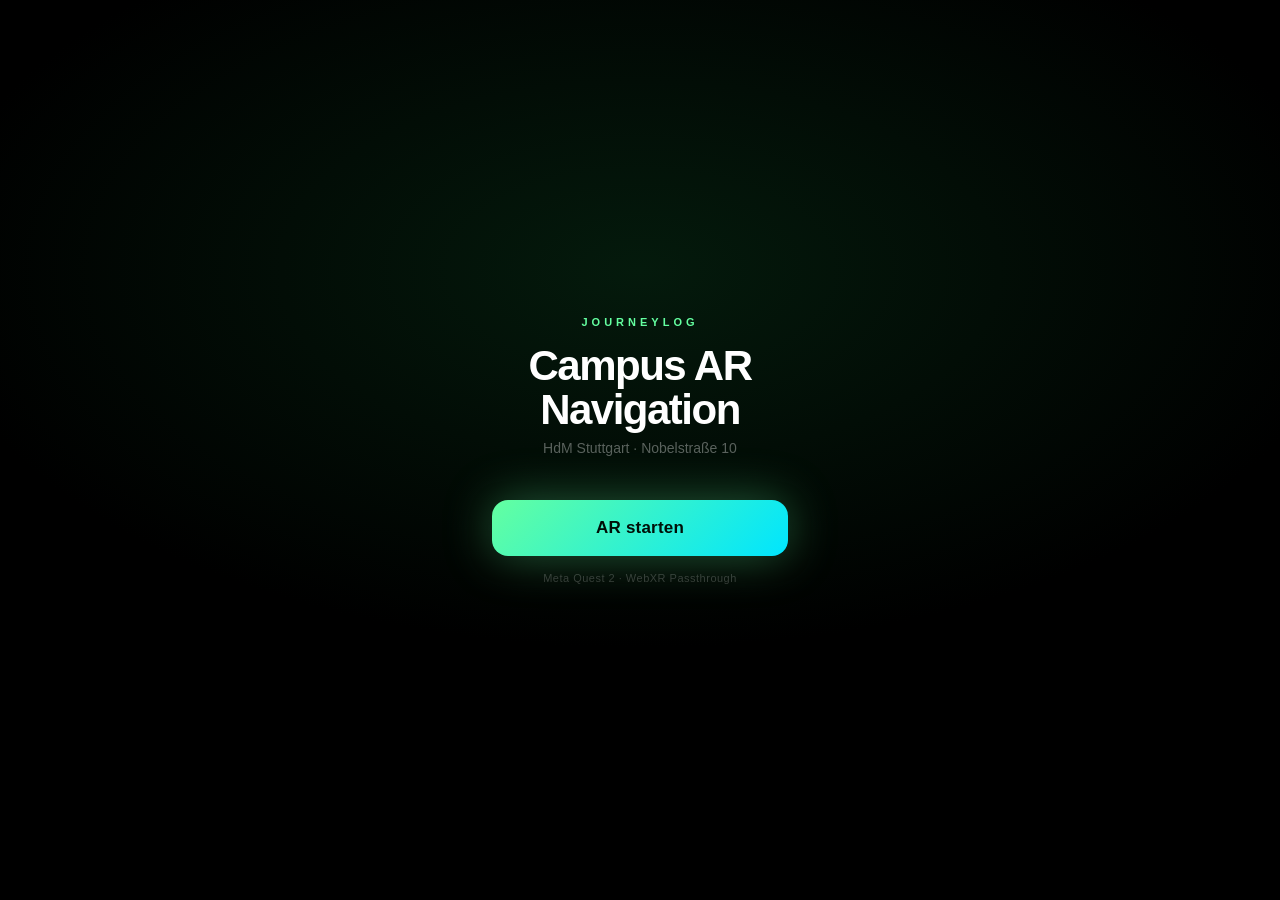
<file: index.html>
<!DOCTYPE html>
<html lang="de">
<head>
  <meta charset="utf-8">
  <meta name="viewport" content="width=device-width, initial-scale=1">
  <title>JourneyLog Campus AR</title>
  <script src="https://aframe.io/releases/1.5.0/aframe.min.js"></script>
  <link rel="stylesheet" href="style.css">
  <script>
    // Critical fix: inject DOM overlay BEFORE A-Frame requests the WebXR session.
    // Quest 2 Browser supports dom-overlay – it must be in optionalFeatures
    // and the root element must already be visible in the DOM.
    if (navigator.xr) {
      const _req = navigator.xr.requestSession.bind(navigator.xr);
      navigator.xr.requestSession = function (mode, opts = {}) {
        if (mode === 'immersive-ar') {
          const hud = document.getElementById('hud');
          if (hud) {
            opts = Object.assign({}, opts);
            opts.optionalFeatures = Array.from(
              new Set([...(opts.optionalFeatures || []), 'dom-overlay'])
            );
            opts.domOverlay = { root: hud };
          }
        }
        return _req(mode, opts);
      };
    }
  </script>
</head>
<body>

  <!-- ── Start Screen ─────────────────────────────── -->
  <div id="start-screen">
    <div class="start-inner">
      <p class="start-brand">JourneyLog</p>
      <h1 class="start-title">Campus AR<br>Navigation</h1>
      <p class="start-sub">HdM Stuttgart · Nobelstraße 10</p>
      <button id="enter-ar-btn">AR starten</button>
      <p class="start-hint">Meta Quest 2 · WebXR Passthrough</p>
    </div>
  </div>

  <!-- ── DOM Overlay HUD ──────────────────────────── -->
  <!-- MUST be visible (display:block) before enterAR() is called -->
  <div id="hud">

    <!-- Top bar -->
    <div class="hud-top glass">
      <div class="hud-top-row">
        <div>
          <div class="hud-brand">JourneyLog</div>
          <div class="hud-route">HdM Campus Tour</div>
        </div>
        <div class="hud-chips">
          <span class="chip">18°C</span>
          <span class="chip">384m</span>
          <span class="chip chip-green">Wandern</span>
        </div>
      </div>
    </div>

    <!-- Quest-style corner markers -->
    <span class="corner tl"></span>
    <span class="corner tr"></span>
    <span class="corner bl"></span>
    <span class="corner br"></span>

    <!-- Mini-map (canvas, offline – no map tiles) -->
    <div class="minimap-outer">
      <canvas id="minimap-canvas" width="200" height="200"></canvas>
    </div>

    <!-- Bottom bar -->
    <div class="hud-bottom glass">
      <div class="hud-bottom-row">
        <span class="hud-motivator" id="motivator-text">Weiter so, du schaffst das!</span>
        <span class="hud-hydration">Trinkpause fällig!</span>
      </div>
      <div class="progress-row">
        <div class="progress-track"><div class="progress-fill"></div></div>
        <span class="progress-pct">42%</span>
        <span class="progress-dist" id="dist-label">
          <span class="dist-value" id="dist-value">—</span> bis Würfel
        </span>
      </div>
    </div>

  </div><!-- #hud -->

  <!-- ── A-Frame scene (3D arrows + POI labels only) ── -->
  <a-scene
    id="ar-scene"
    background="color: transparent"
    renderer="alpha: true; colorManagement: true"
    webxr="requiredFeatures: local-floor"
    embedded
    style="display:none">
    <a-camera id="camera" position="0 1.6 0" look-controls="enabled: false"></a-camera>
    <a-entity id="waypoints-root"></a-entity>
  </a-scene>

  <script src="waypoints.js"></script>
  <script>
    /* ── State ─────────────────────────────────────── */
    const state = { userLat: null, userLng: null, heading: 0 };

    /* ── Mini-map (canvas, all data offline) ─────── */
    const mmCanvas = document.getElementById('minimap-canvas');
    const mmCtx    = mmCanvas.getContext('2d');
    const LAT0 = 48.7403, LAT1 = 48.7430;
    const LNG0 = 9.0992,  LNG1 = 9.1052;
    const MM_PAD = 18;
    const MM_WPS = [
      { name: 'Mensa',    lat: 48.74273,  lng: 9.10387,  c: '#ffd166' },
      { name: 'Würfel',   lat: 48.740751, lng: 9.100862, c: '#64ffa0' },
      { name: 'Start',    lat: 48.74215,  lng: 9.100572, c: '#00e5ff' },
      { name: 'Lernwelt', lat: 48.74116,  lng: 9.10202,  c: '#ffd166' },
    ];

    function toMap(lat, lng, W, H) {
      return {
        x: MM_PAD + (lng - LNG0) / (LNG1 - LNG0) * (W - MM_PAD * 2),
        y: (H - MM_PAD) - (lat - LAT0) / (LAT1 - LAT0) * (H - MM_PAD * 2),
      };
    }

    function drawMiniMap() {
      const W = 200, H = 200;
      const c = mmCtx;
      c.clearRect(0, 0, W, H);

      // Background
      c.fillStyle = 'rgba(0,6,14,0.92)';
      c.beginPath(); c.roundRect(0, 0, W, H, 10); c.fill();

      // Label
      c.fillStyle = '#64ffa0';
      c.font = 'bold 10px -apple-system, Arial, sans-serif';
      c.textAlign = 'left'; c.fillText('Campus', 10, 14);
      c.fillStyle = '#444'; c.textAlign = 'right'; c.fillText('N↑', W - 8, 14);

      // Waypoint dots + labels
      MM_WPS.forEach(wp => {
        const p = toMap(wp.lat, wp.lng, W, H);
        // Glow
        c.beginPath(); c.arc(p.x, p.y, 7, 0, Math.PI * 2);
        c.fillStyle = wp.c + '22'; c.fill();
        // Dot
        c.beginPath(); c.arc(p.x, p.y, 3.5, 0, Math.PI * 2);
        c.fillStyle = wp.c; c.fill();
        // Text
        c.fillStyle = wp.c;
        c.font = '9px -apple-system, Arial, sans-serif';
        c.textAlign = 'center';
        c.fillText(wp.name, p.x, p.y - 8);
      });

      // Live user position
      if (state.userLat !== null) {
        const p = toMap(state.userLat, state.userLng, W, H);
        c.beginPath(); c.arc(p.x, p.y, 7, 0, Math.PI * 2);
        c.fillStyle = 'rgba(255,255,255,0.18)'; c.fill();
        c.beginPath(); c.arc(p.x, p.y, 3.5, 0, Math.PI * 2);
        c.fillStyle = '#fff'; c.fill();
      }
    }

    /* ── Compass (circular low-pass – stops arrow jitter) ── */
    function startCompass() {
      const ev = 'ondeviceorientationabsolute' in window
        ? 'deviceorientationabsolute' : 'deviceorientation';
      window.addEventListener(ev, e => {
        let raw;
        if (e.webkitCompassHeading != null) raw = e.webkitCompassHeading;
        else if (e.alpha != null)            raw = (360 - e.alpha) % 360;
        else return;
        // Circular lerp: 85% previous + 15% new reading
        const pr = state.heading * Math.PI / 180;
        const cr = raw * Math.PI / 180;
        const x = Math.cos(pr) * 0.85 + Math.cos(cr) * 0.15;
        const y = Math.sin(pr) * 0.85 + Math.sin(cr) * 0.15;
        state.heading = (Math.atan2(y, x) * 180 / Math.PI + 360) % 360;
        updateWaypoints();
      }, true);
    }

    /* ── GPS ────────────────────────────────────────── */
    function startGPS() {
      navigator.geolocation.watchPosition(
        pos => {
          state.userLat = pos.coords.latitude;
          state.userLng = pos.coords.longitude;
          updateWaypoints();
          drawMiniMap();
        },
        err => console.warn('GPS:', err.message),
        { enableHighAccuracy: true, maximumAge: 2000 }
      );
    }

    /* ── Waypoint positioning ───────────────────────── */
    function updateWaypoints() {
      if (state.userLat === null) return;

      const wurfel = WAYPOINTS.find(w => w.name === 'Würfel');
      const wDist  = haversineDistance(state.userLat, state.userLng, wurfel.lat, wurfel.lng);
      const wBear  = gpsBearing(state.userLat, state.userLng, wurfel.lat, wurfel.lng);

      // Move 3 navigation arrows
      [1, 2, 3].forEach(i => {
        const pos = waypointToXRPosition(wBear, state.heading, i * 2.2);
        const el  = document.getElementById('nav-arrow-' + i);
        if (el) el.setAttribute('position', `${pos.x.toFixed(2)} 1.5 ${pos.z.toFixed(2)}`);
      });

      // Move Würfel label
      const wEl = document.getElementById('wp-Würfel');
      if (wEl) {
        const pos = waypointToXRPosition(wBear, state.heading, 6);
        wEl.setAttribute('position', `${pos.x.toFixed(2)} ${pos.y} ${pos.z.toFixed(2)}`);
      }
      const wDistEl = document.getElementById('wp-dist-Würfel');
      const distStr = wDist < 1000
        ? Math.round(wDist) + 'm'
        : (wDist / 1000).toFixed(1) + 'km';
      if (wDistEl) wDistEl.setAttribute('value', distStr);

      // Update HUD distance label (DOM overlay)
      const dv = document.getElementById('dist-value');
      if (dv) dv.textContent = distStr;

      // Move Mensa + Lernwelt
      ['Mensa', 'Lernwelt'].forEach(name => {
        const wp   = WAYPOINTS.find(w => w.name === name);
        const dist = haversineDistance(state.userLat, state.userLng, wp.lat, wp.lng);
        const bear = gpsBearing(state.userLat, state.userLng, wp.lat, wp.lng);
        const pos  = waypointToXRPosition(bear, state.heading, 4);
        const el   = document.getElementById('wp-' + name);
        if (el) el.setAttribute('position', `${pos.x.toFixed(2)} ${pos.y} ${pos.z.toFixed(2)}`);
        const dEl  = document.getElementById('wp-dist-' + name);
        if (dEl) dEl.setAttribute('value',
          dist < 1000 ? Math.round(dist) + 'm' : (dist / 1000).toFixed(1) + 'km');
      });
    }

    /* ── Build 3D A-Frame entities ──────────────────── */
    function buildWaypointEntities() {
      const root = document.getElementById('waypoints-root');

      // 3 navigation arrows pointing toward Würfel
      [1, 2, 3].forEach(i => {
        const g = document.createElement('a-entity');
        g.id = 'nav-arrow-' + i;
        g.setAttribute('position', `0 1.5 -${i * 2.2}`);

        // Shaft
        const shaft = document.createElement('a-cylinder');
        shaft.setAttribute('material', 'color:#64ffa0; emissive:#64ffa0; emissiveIntensity:0.45; shader:standard');
        shaft.setAttribute('height', '0.30');
        shaft.setAttribute('radius', '0.022');
        g.appendChild(shaft);

        // Arrowhead – scale-pulse only (no position change = no jump)
        const head = document.createElement('a-cone');
        head.setAttribute('material', 'color:#64ffa0; emissive:#64ffa0; emissiveIntensity:0.45; shader:standard');
        head.setAttribute('height', '0.17');
        head.setAttribute('radius-bottom', '0.078');
        head.setAttribute('radius-top', '0');
        head.setAttribute('position', '0 0.23 0');
        head.setAttribute('animation',
          `property:scale; from:0.9 0.9 0.9; to:1.22 1.22 1.22; dur:${580 + i * 130}; dir:alternate; loop:true; easing:easeInOutSine`);
        g.appendChild(head);

        // Glow ring at base
        const ring = document.createElement('a-torus');
        ring.setAttribute('material', 'color:#64ffa0; emissive:#64ffa0; emissiveIntensity:0.3; opacity:0.3; transparent:true; shader:standard');
        ring.setAttribute('radius', '0.12');
        ring.setAttribute('radius-tubular', '0.007');
        ring.setAttribute('rotation', '90 0 0');
        ring.setAttribute('animation',
          `property:opacity; from:0.12; to:0.5; dur:${750 + i * 100}; dir:alternate; loop:true`);
        g.appendChild(ring);

        root.appendChild(g);
      });

      // Würfel – destination label
      const wE = document.createElement('a-entity');
      wE.id = 'wp-Würfel';
      wE.setAttribute('position', '0 1.6 -6');

      const wBg = document.createElement('a-plane');
      wBg.setAttribute('material', 'color:#001a08; opacity:0.88; transparent:true');
      wBg.setAttribute('width', '2.0'); wBg.setAttribute('height', '0.62');
      wBg.setAttribute('position', '0 0 -0.01');
      wE.appendChild(wBg);

      const wTitle = document.createElement('a-text');
      wTitle.setAttribute('value', 'WÜRFEL  –  ZIEL');
      wTitle.setAttribute('color', '#64ffa0');
      wTitle.setAttribute('align', 'center');
      wTitle.setAttribute('position', '0 0.13 0');
      wTitle.setAttribute('scale', '1.8 1.8 1.8');
      wE.appendChild(wTitle);

      const wDist = document.createElement('a-text');
      wDist.id = 'wp-dist-Würfel';
      wDist.setAttribute('value', '— m');
      wDist.setAttribute('color', '#00e5ff');
      wDist.setAttribute('align', 'center');
      wDist.setAttribute('position', '0 -0.12 0');
      wDist.setAttribute('scale', '1.4 1.4 1.4');
      wE.appendChild(wDist);

      root.appendChild(wE);

      // Mensa + Lernwelt POI labels
      [{ name: 'Mensa' }, { name: 'Lernwelt' }].forEach(poi => {
        const e = document.createElement('a-entity');
        e.id = 'wp-' + poi.name;
        e.setAttribute('position', '0 1.6 -4');

        const bg = document.createElement('a-plane');
        bg.setAttribute('material', 'color:#0a0800; opacity:0.82; transparent:true');
        bg.setAttribute('width', '1.3'); bg.setAttribute('height', '0.48');
        bg.setAttribute('position', '0 0 -0.01');
        e.appendChild(bg);

        const lbl = document.createElement('a-text');
        lbl.setAttribute('value', poi.name);
        lbl.setAttribute('color', '#ffd166');
        lbl.setAttribute('align', 'center');
        lbl.setAttribute('position', '0 0.09 0');
        lbl.setAttribute('scale', '1.2 1.2 1.2');
        e.appendChild(lbl);

        const dlbl = document.createElement('a-text');
        dlbl.id = 'wp-dist-' + poi.name;
        dlbl.setAttribute('value', '— m');
        dlbl.setAttribute('color', '#888888');
        dlbl.setAttribute('align', 'center');
        dlbl.setAttribute('position', '0 -0.1 0');
        dlbl.setAttribute('scale', '0.95 0.95 0.95');
        e.appendChild(dlbl);

        root.appendChild(e);
      });
    }

    /* ── Motivator rotation ─────────────────────────── */
    const MOTIVATIONS = [
      'Weiter so, du schaffst das!',
      'Nur noch ein bisschen!',
      'Klasse Tempo, weiter!',
      'Du bist auf dem richtigen Weg!',
      'Fast da – nicht aufgeben!',
    ];
    let motivIdx = 0;
    const motivEl = document.getElementById('motivator-text');
    setInterval(() => {
      motivIdx = (motivIdx + 1) % MOTIVATIONS.length;
      if (motivEl) {
        motivEl.style.opacity = '0';
        setTimeout(() => {
          motivEl.textContent = MOTIVATIONS[motivIdx];
          motivEl.style.opacity = '1';
        }, 400);
      }
    }, 15000);

    /* ── Start button ───────────────────────────────── */
    document.getElementById('enter-ar-btn').addEventListener('click', async () => {
      // iOS permission for DeviceOrientation
      if (typeof DeviceOrientationEvent !== 'undefined' &&
          typeof DeviceOrientationEvent.requestPermission === 'function') {
        try { await DeviceOrientationEvent.requestPermission(); } catch (_) {}
      }

      buildWaypointEntities();

      // GPS fallback: Quest 2 has no GPS chip → start at Vorlesungssaal
      state.userLat = START_POSITION.lat;
      state.userLng = START_POSITION.lng;
      updateWaypoints();
      drawMiniMap();

      startCompass();
      startGPS();

      // ★ KEY FIX: show HUD BEFORE enterAR() so DOM overlay can latch onto it
      document.getElementById('start-screen').style.display = 'none';
      document.getElementById('hud').style.display = 'block';

      const scene = document.getElementById('ar-scene');
      scene.style.display = 'block';

      // Short pause so browser registers the visible #hud element,
      // then our interceptor attaches it as the dom-overlay root
      setTimeout(() => scene.enterAR(), 300);
    });
  </script>
</body>
</html>
</file>
<file: style.css>
/* ── Reset ────────────────────────────────────────── */
*, *::before, *::after { box-sizing: border-box; margin: 0; padding: 0; }
html, body {
  width: 100%; height: 100vh;
  background: #000;
  overflow: hidden;
  font-family: -apple-system, BlinkMacSystemFont, 'Helvetica Neue', Arial, sans-serif;
  -webkit-font-smoothing: antialiased;
}

/* ── Start Screen ─────────────────────────────────── */
#start-screen {
  position: fixed; inset: 0;
  display: flex; align-items: center; justify-content: center;
  background: radial-gradient(ellipse 80% 60% at 50% 30%, #041a0c 0%, #000 70%);
  z-index: 100;
}
.start-inner { text-align: center; padding: 40px 32px; width: 100%; max-width: 360px; }
.start-brand {
  font-size: 11px; font-weight: 700;
  letter-spacing: 4px; text-transform: uppercase;
  color: #64ffa0; margin-bottom: 16px;
}
.start-title {
  font-size: 42px; font-weight: 800; color: #fff;
  line-height: 1.05; letter-spacing: -1.5px; margin-bottom: 8px;
}
.start-sub { font-size: 14px; color: rgba(255,255,255,0.35); margin-bottom: 44px; }

#enter-ar-btn {
  display: block; width: 100%;
  padding: 18px 32px;
  background: linear-gradient(135deg, #64ffa0 0%, #00e5ff 100%);
  color: #001008; border: none; border-radius: 16px;
  font-size: 17px; font-weight: 700; font-family: inherit;
  cursor: pointer; letter-spacing: 0.2px;
  box-shadow: 0 0 48px rgba(100,255,160,0.35), 0 4px 20px rgba(0,0,0,0.5);
  margin-bottom: 16px;
  transition: transform 0.12s ease, box-shadow 0.12s ease;
}
#enter-ar-btn:active { transform: scale(0.96); }
.start-hint { font-size: 11px; color: rgba(255,255,255,0.2); letter-spacing: 0.5px; }

/* ── HUD Root ─────────────────────────────────────── */
#hud {
  position: fixed; inset: 0;
  pointer-events: none;
  z-index: 9999;
  display: none;
}

/* Glassmorphism card */
.glass {
  background: rgba(0, 2, 8, 0.65);
  backdrop-filter: blur(22px) saturate(180%);
  -webkit-backdrop-filter: blur(22px) saturate(180%);
  border: 1px solid rgba(100, 255, 160, 0.18);
  border-radius: 18px;
}

/* ── HUD Top ──────────────────────────────────────── */
.hud-top {
  position: absolute;
  top: 18px; left: 14px; right: 14px;
  padding: 13px 18px 14px;
}
.hud-top-row {
  display: flex; align-items: flex-start;
  justify-content: space-between; gap: 12px;
}
.hud-brand {
  font-size: 10px; font-weight: 700;
  letter-spacing: 3px; text-transform: uppercase;
  color: #64ffa0; margin-bottom: 4px;
}
.hud-route {
  font-size: 20px; font-weight: 700; color: #fff;
  letter-spacing: -0.5px; line-height: 1.15;
}
.hud-chips {
  display: flex; gap: 6px; align-items: center;
  flex-shrink: 0; padding-top: 2px;
}
.chip {
  padding: 4px 10px; border-radius: 8px;
  font-size: 12px; font-weight: 500;
  background: rgba(255,255,255,0.07);
  border: 1px solid rgba(255,255,255,0.1);
  color: rgba(255,255,255,0.65);
  white-space: nowrap;
}
.chip-green {
  background: rgba(100,255,160,0.1);
  border-color: rgba(100,255,160,0.28);
  color: #64ffa0;
}

/* ── Corner markers ───────────────────────────────── */
.corner {
  position: absolute; width: 22px; height: 22px;
  border-color: rgba(100,255,160,0.55); border-style: solid;
}
.corner.tl { top: 10px; left: 10px; border-width: 2px 0 0 2px; border-radius: 5px 0 0 0; }
.corner.tr { top: 10px; right: 10px; border-width: 2px 2px 0 0; border-radius: 0 5px 0 0; }
.corner.bl { bottom: 10px; left: 10px; border-width: 0 0 2px 2px; border-radius: 0 0 0 5px; }
.corner.br { bottom: 10px; right: 10px; border-width: 0 2px 2px 0; border-radius: 0 0 5px 0; }

/* ── Mini-map ─────────────────────────────────────── */
.minimap-outer {
  position: absolute;
  right: 14px; bottom: 120px;
  width: 108px; height: 108px;
  border-radius: 14px; overflow: hidden;
  border: 1px solid rgba(100,255,160,0.22);
}
#minimap-canvas { display: block; width: 108px; height: 108px; }

/* ── HUD Bottom ───────────────────────────────────── */
.hud-bottom {
  position: absolute;
  bottom: 18px; left: 14px; right: 14px;
  padding: 13px 18px 14px;
  display: flex; flex-direction: column; gap: 9px;
}
.hud-bottom-row {
  display: flex; align-items: center;
  justify-content: space-between; gap: 10px;
}
.hud-motivator {
  font-size: 14px; font-weight: 600; color: #ffd166;
  transition: opacity 0.4s ease;
  flex: 1; min-width: 0;
  white-space: nowrap; overflow: hidden; text-overflow: ellipsis;
}
.hud-hydration {
  font-size: 12px; font-weight: 500;
  color: #00e5ff; flex-shrink: 0;
}
.progress-row { display: flex; align-items: center; gap: 10px; }
.progress-track {
  flex: 1; height: 5px;
  background: rgba(255,255,255,0.1); border-radius: 3px; overflow: hidden;
}
.progress-fill {
  height: 100%; width: 42%;
  background: linear-gradient(90deg, #64ffa0 0%, #00e5ff 100%);
  border-radius: 3px;
}
.progress-pct {
  font-size: 12px; font-weight: 600;
  color: rgba(255,255,255,0.55); flex-shrink: 0;
}
.progress-dist {
  font-size: 12px; font-weight: 500;
  color: rgba(255,255,255,0.45);
  text-align: right; flex-shrink: 0;
}
.dist-value { color: #00e5ff; font-weight: 600; }
</file>
